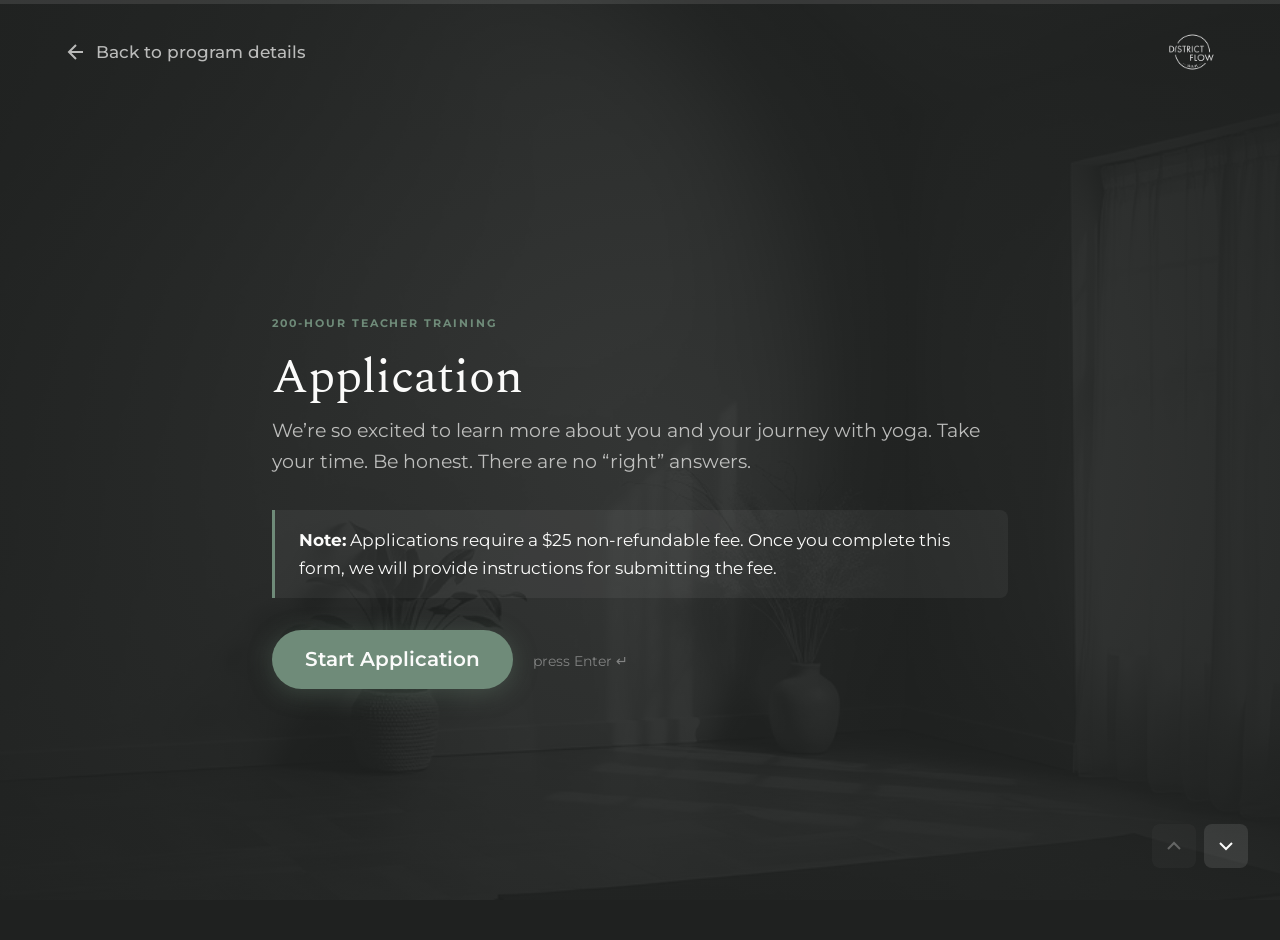
<file: apply.html>
<!DOCTYPE html>
<html lang="en">
<head>
  <meta charset="UTF-8">
  <meta name="viewport" content="width=device-width, initial-scale=1.0">
  <title>Application - District Flow YTT</title>
  
  <!-- Fonts -->
  <link rel="preconnect" href="https://fonts.googleapis.com">
  <link rel="preconnect" href="https://fonts.gstatic.com" crossorigin>
  <link href="https://fonts.googleapis.com/css2?family=Montserrat:ital,wght@0,300..600;1,300..600&family=Spectral:ital,wght@0,300;0,400;0,500;1,300;1,400&display=swap" rel="stylesheet">
  
  <!-- Base Styles from Landing Page -->
  <link rel="stylesheet" href="css/styles.css">
  <!-- Custom Apply Styles -->
  <link rel="stylesheet" href="css/apply.css">

  <!-- Meta Pixel Code -->
  <script>
    !function(f,b,e,v,n,t,s)
    {if(f.fbq)return;n=f.fbq=function(){n.callMethod?
    n.callMethod.apply(n,arguments):n.queue.push(arguments)};
    if(!f._fbq)f._fbq=n;n.push=n;n.loaded=!0;n.version='2.0';
    n.queue=[];t=b.createElement(e);t.async=!0;
    t.src=v;s=b.getElementsByTagName(e)[0];
    s.parentNode.insertBefore(t,s)}(window, document,'script',
    'https://connect.facebook.net/en_US/fbevents.js');
    fbq('init', '1054713967044717');
    fbq('track', 'PageView');
  </script>
  <noscript><img height="1" width="1" style="display:none"
    src="https://www.facebook.com/tr?id=1054713967044717&ev=PageView&noscript=1"
  /></noscript>
  <!-- End Meta Pixel Code -->

  <!-- Google tag (gtag.js) -->
  <script async src="https://www.googletagmanager.com/gtag/js?id=G-L2FBFHHSN4"></script>
  <script>
    window.dataLayer = window.dataLayer || [];
    function gtag(){dataLayer.push(arguments);}
    gtag('js', new Date());

    gtag('config', 'G-L2FBFHHSN4');
  </script>
</head>
<body class="apply-body">
  <!-- Background Shader -->
  <img src="assets/images/Silver%20Abstract_edited.jpg" alt="" class="apply-bg-image" aria-hidden="true">
  <div class="apply-overlay"></div>

  <!-- Progress Bar -->
  <div class="progress-container">
    <div class="progress-bar" id="progressBar"></div>
  </div>

  <!-- Header -->
  <header class="apply-header">
    <a href="index.html" class="back-link">
      <svg width="24" height="24" viewBox="0 0 24 24" fill="none" stroke="currentColor" stroke-width="2"><path d="M19 12H5M12 19l-7-7 7-7"/></svg>
      Back to program details
    </a>
    <a href="index.html" style="display: flex; align-items: center;">
      <img src="assets/images/DFY.png" alt="District Flow Yoga" style="height: 40px; width: auto; filter: brightness(0) invert(1);">
    </a>
  </header>

  <!-- Form Container -->
  <main class="form-container" id="formContainer">
    <form id="yttForm" class="typeform-form" onsubmit="event.preventDefault();">
      
      <!-- Step 0: Intro -->
      <div class="form-step active" data-step="0">
        <div class="step-content">
          <p class="section-label">200-Hour Teacher Training</p>
          <h1 class="question-title">Application</h1>
          <p class="question-desc">We’re so excited to learn more about you and your journey with yoga. Take your time. Be honest. There are no “right” answers.</p>
          <div class="fee-notice">
            <p><strong>Note:</strong> Applications require a $25 non-refundable fee. Once you complete this form, we will provide instructions for submitting the fee.</p>
          </div>
          <button type="button" class="btn btn-primary next-btn">Start Application</button>
          <div class="hint">press Enter ↵</div>
        </div>
      </div>

      <!-- Step 1: Full Name -->
      <div class="form-step" data-step="1">
        <div class="step-content">
          <div class="step-number">1 <svg width="14" height="14" viewBox="0 0 24 24" fill="none" stroke="currentColor" stroke-width="2"><path d="M5 12h14M12 5l7 7-7 7"/></svg></div>
          <h2 class="question-title">What is your full legal name? *</h2>
          <div class="input-wrapper">
            <input type="text" name="fullName" class="typeform-input" placeholder="Type your answer here..." required>
          </div>
          <button type="button" class="btn btn-primary next-btn">OK <svg width="16" height="16" viewBox="0 0 24 24" fill="none" stroke="currentColor" stroke-width="2"><path d="M5 12h14M12 5l7 7-7 7"/></svg></button>
          <div class="hint">press Enter ↵</div>
        </div>
      </div>

      <!-- Step 2: Preferred Name -->
      <div class="form-step" data-step="2">
        <div class="step-content">
          <div class="step-number">2 <svg width="14" height="14" viewBox="0 0 24 24" fill="none" stroke="currentColor" stroke-width="2"><path d="M5 12h14M12 5l7 7-7 7"/></svg></div>
          <h2 class="question-title">What do people call you?</h2>
          <p class="question-desc">(If different from your legal name)</p>
          <div class="input-wrapper">
            <input type="text" name="preferredName" class="typeform-input" placeholder="Type your answer here...">
          </div>
          <button type="button" class="btn btn-primary next-btn">OK <svg width="16" height="16" viewBox="0 0 24 24" fill="none" stroke="currentColor" stroke-width="2"><path d="M5 12h14M12 5l7 7-7 7"/></svg></button>
          <div class="hint">press Enter ↵</div>
        </div>
      </div>

      <!-- Step 3: Pronouns -->
      <div class="form-step" data-step="3">
        <div class="step-content">
          <div class="step-number">3 <svg width="14" height="14" viewBox="0 0 24 24" fill="none" stroke="currentColor" stroke-width="2"><path d="M5 12h14M12 5l7 7-7 7"/></svg></div>
          <h2 class="question-title">What are your pronouns?</h2>
          <div class="input-wrapper">
            <input type="text" name="pronouns" class="typeform-input" placeholder="e.g. she/her, they/them">
          </div>
          <button type="button" class="btn btn-primary next-btn">OK <svg width="16" height="16" viewBox="0 0 24 24" fill="none" stroke="currentColor" stroke-width="2"><path d="M5 12h14M12 5l7 7-7 7"/></svg></button>
          <div class="hint">press Enter ↵</div>
        </div>
      </div>

      <!-- Step 4: Email -->
      <div class="form-step" data-step="4">
        <div class="step-content">
          <div class="step-number">4 <svg width="14" height="14" viewBox="0 0 24 24" fill="none" stroke="currentColor" stroke-width="2"><path d="M5 12h14M12 5l7 7-7 7"/></svg></div>
          <h2 class="question-title">What is your email address? *</h2>
          <p class="question-desc">We will use this to contact you regarding next steps.</p>
          <div class="input-wrapper">
            <input type="email" name="email" class="typeform-input" placeholder="name@example.com" required>
          </div>
          <button type="button" class="btn btn-primary next-btn">OK <svg width="16" height="16" viewBox="0 0 24 24" fill="none" stroke="currentColor" stroke-width="2"><path d="M5 12h14M12 5l7 7-7 7"/></svg></button>
          <div class="hint">press Enter ↵</div>
        </div>
      </div>

      <!-- Step 5: City + State -->
      <div class="form-step" data-step="5">
        <div class="step-content">
          <div class="step-number">5 <svg width="14" height="14" viewBox="0 0 24 24" fill="none" stroke="currentColor" stroke-width="2"><path d="M5 12h14M12 5l7 7-7 7"/></svg></div>
          <h2 class="question-title">City + State *</h2>
          <div class="input-wrapper">
            <input type="text" name="location" class="typeform-input" placeholder="e.g. Washington, DC" required>
          </div>
          <button type="button" class="btn btn-primary next-btn">OK <svg width="16" height="16" viewBox="0 0 24 24" fill="none" stroke="currentColor" stroke-width="2"><path d="M5 12h14M12 5l7 7-7 7"/></svg></button>
          <div class="hint">press Enter ↵</div>
        </div>
      </div>

      <!-- Step 6: Work -->
      <div class="form-step" data-step="6">
        <div class="step-content">
          <div class="step-number">6 <svg width="14" height="14" viewBox="0 0 24 24" fill="none" stroke="currentColor" stroke-width="2"><path d="M5 12h14M12 5l7 7-7 7"/></svg></div>
          <h2 class="question-title">What do you currently do for work? *</h2>
          <p class="question-desc">(or how do you spend your days?)</p>
          <div class="input-wrapper">
            <input type="text" name="work" class="typeform-input" placeholder="Type your answer here..." required>
          </div>
          <button type="button" class="btn btn-primary next-btn">OK <svg width="16" height="16" viewBox="0 0 24 24" fill="none" stroke="currentColor" stroke-width="2"><path d="M5 12h14M12 5l7 7-7 7"/></svg></button>
          <div class="hint">press Enter ↵</div>
        </div>
      </div>

      <!-- Step 7: Relationship with Yoga -->
      <div class="form-step" data-step="7">
        <div class="step-content">
          <div class="step-number">7 <svg width="14" height="14" viewBox="0 0 24 24" fill="none" stroke="currentColor" stroke-width="2"><path d="M5 12h14M12 5l7 7-7 7"/></svg></div>
          <h2 class="question-title">Tell us about your relationship with yoga. *</h2>
          <div class="input-wrapper">
            <textarea name="relationship" class="typeform-textarea" placeholder="Type your answer here..." required></textarea>
          </div>
          <button type="button" class="btn btn-primary next-btn">OK <svg width="16" height="16" viewBox="0 0 24 24" fill="none" stroke="currentColor" stroke-width="2"><path d="M5 12h14M12 5l7 7-7 7"/></svg></button>
          <div class="hint">press Cmd/Ctrl + Enter ↵</div>
        </div>
      </div>

      <!-- Step 8: Found yoga -->
      <div class="form-step" data-step="8">
        <div class="step-content">
          <div class="step-number">8 <svg width="14" height="14" viewBox="0 0 24 24" fill="none" stroke="currentColor" stroke-width="2"><path d="M5 12h14M12 5l7 7-7 7"/></svg></div>
          <h2 class="question-title">How did you first find yoga? *</h2>
          <div class="input-wrapper">
            <textarea name="firstFound" class="typeform-textarea" placeholder="Type your answer here..." required></textarea>
          </div>
          <button type="button" class="btn btn-primary next-btn">OK <svg width="16" height="16" viewBox="0 0 24 24" fill="none" stroke="currentColor" stroke-width="2"><path d="M5 12h14M12 5l7 7-7 7"/></svg></button>
          <div class="hint">press Cmd/Ctrl + Enter ↵</div>
        </div>
      </div>

      <!-- Step 9: Current Practice -->
      <div class="form-step" data-step="9">
        <div class="step-content">
          <div class="step-number">9 <svg width="14" height="14" viewBox="0 0 24 24" fill="none" stroke="currentColor" stroke-width="2"><path d="M5 12h14M12 5l7 7-7 7"/></svg></div>
          <h2 class="question-title">What does your current practice look like? *</h2>
          <div class="input-wrapper">
            <textarea name="currentPractice" class="typeform-textarea" placeholder="Type your answer here..." required></textarea>
          </div>
          <button type="button" class="btn btn-primary next-btn">OK <svg width="16" height="16" viewBox="0 0 24 24" fill="none" stroke="currentColor" stroke-width="2"><path d="M5 12h14M12 5l7 7-7 7"/></svg></button>
          <div class="hint">press Cmd/Ctrl + Enter ↵</div>
        </div>
      </div>

      <!-- Step 10: Influences -->
      <div class="form-step" data-step="10">
        <div class="step-content">
          <div class="step-number">10 <svg width="14" height="14" viewBox="0 0 24 24" fill="none" stroke="currentColor" stroke-width="2"><path d="M5 12h14M12 5l7 7-7 7"/></svg></div>
          <h2 class="question-title">What styles, teachers, or spaces have shaped your experience? *</h2>
          <div class="input-wrapper">
            <textarea name="influences" class="typeform-textarea" placeholder="Type your answer here..." required></textarea>
          </div>
          <button type="button" class="btn btn-primary next-btn">OK <svg width="16" height="16" viewBox="0 0 24 24" fill="none" stroke="currentColor" stroke-width="2"><path d="M5 12h14M12 5l7 7-7 7"/></svg></button>
          <div class="hint">press Cmd/Ctrl + Enter ↵</div>
        </div>
      </div>

      <!-- Step 11: Where practice -->
      <div class="form-step" data-step="11">
        <div class="step-content">
          <div class="step-number">11 <svg width="14" height="14" viewBox="0 0 24 24" fill="none" stroke="currentColor" stroke-width="2"><path d="M5 12h14M12 5l7 7-7 7"/></svg></div>
          <h2 class="question-title">Where do you usually practice? *</h2>
          <p class="question-desc">(studio, home, online, etc.)</p>
          <div class="input-wrapper">
            <input type="text" name="wherePractice" class="typeform-input" placeholder="Type your answer here..." required>
          </div>
          <button type="button" class="btn btn-primary next-btn">OK <svg width="16" height="16" viewBox="0 0 24 24" fill="none" stroke="currentColor" stroke-width="2"><path d="M5 12h14M12 5l7 7-7 7"/></svg></button>
          <div class="hint">press Enter ↵</div>
        </div>
      </div>

      <!-- Step 12: Goals -->
      <div class="form-step" data-step="12">
        <div class="step-content">
          <div class="step-number">12 <svg width="14" height="14" viewBox="0 0 24 24" fill="none" stroke="currentColor" stroke-width="2"><path d="M5 12h14M12 5l7 7-7 7"/></svg></div>
          <h2 class="question-title">Do you feel called to teach, deepen your practice, or both? *</h2>
          <p class="question-desc">Tell us more.</p>
          <div class="input-wrapper">
            <textarea name="goals" class="typeform-textarea" placeholder="Type your answer here..." required></textarea>
          </div>
          <button type="button" class="btn btn-primary next-btn">OK <svg width="16" height="16" viewBox="0 0 24 24" fill="none" stroke="currentColor" stroke-width="2"><path d="M5 12h14M12 5l7 7-7 7"/></svg></button>
          <div class="hint">press Cmd/Ctrl + Enter ↵</div>
        </div>
      </div>

      <!-- Step 13: Commitment -->
      <div class="form-step" data-step="13">
        <div class="step-content">
          <div class="step-number">13 <svg width="14" height="14" viewBox="0 0 24 24" fill="none" stroke="currentColor" stroke-width="2"><path d="M5 12h14M12 5l7 7-7 7"/></svg></div>
          <h2 class="question-title">This training asks for commitment — physically, mentally, and emotionally. Are you able to attend all scheduled sessions and complete coursework outside of class? *</h2>
          <div class="options-wrapper">
            <label class="typeform-option">
              <input type="radio" name="commitment" value="Yes" required>
              <span class="option-key">A</span>
              <span class="option-text">Yes</span>
            </label>
            <label class="typeform-option">
              <input type="radio" name="commitment" value="No" required>
              <span class="option-key">B</span>
              <span class="option-text">No</span>
            </label>
          </div>
        </div>
      </div>

      <!-- Step 14: Commitment No details -->
      <div class="form-step" data-step="14">
        <div class="step-content">
          <div class="step-number">14 <svg width="14" height="14" viewBox="0 0 24 24" fill="none" stroke="currentColor" stroke-width="2"><path d="M5 12h14M12 5l7 7-7 7"/></svg></div>
          <h2 class="question-title">If not, can you tell us more?</h2>
          <div class="input-wrapper">
            <textarea name="commitmentDetails" class="typeform-textarea" placeholder="Type your answer here..."></textarea>
          </div>
          <button type="button" class="btn btn-primary next-btn">OK <svg width="16" height="16" viewBox="0 0 24 24" fill="none" stroke="currentColor" stroke-width="2"><path d="M5 12h14M12 5l7 7-7 7"/></svg></button>
          <div class="hint">press Cmd/Ctrl + Enter ↵</div>
        </div>
      </div>

      <!-- Step 15: Injuries -->
      <div class="form-step" data-step="15">
        <div class="step-content">
          <div class="step-number">15 <svg width="14" height="14" viewBox="0 0 24 24" fill="none" stroke="currentColor" stroke-width="2"><path d="M5 12h14M12 5l7 7-7 7"/></svg></div>
          <h2 class="question-title">Are there any injuries, limitations, or health considerations you'd like us to know about? *</h2>
          <div class="input-wrapper">
            <textarea name="injuries" class="typeform-textarea" placeholder="Type your answer here..." required></textarea>
          </div>
          <button type="button" class="btn btn-primary next-btn">OK <svg width="16" height="16" viewBox="0 0 24 24" fill="none" stroke="currentColor" stroke-width="2"><path d="M5 12h14M12 5l7 7-7 7"/></svg></button>
          <div class="hint">press Cmd/Ctrl + Enter ↵</div>
        </div>
      </div>

      <!-- Step 16: Accommodations -->
      <div class="form-step" data-step="16">
        <div class="step-content">
          <div class="step-number">16 <svg width="14" height="14" viewBox="0 0 24 24" fill="none" stroke="currentColor" stroke-width="2"><path d="M5 12h14M12 5l7 7-7 7"/></svg></div>
          <h2 class="question-title">Do you need any accommodations to fully participate? *</h2>
          <div class="input-wrapper">
            <textarea name="accommodations" class="typeform-textarea" placeholder="Type your answer here..." required></textarea>
          </div>
          <button type="button" class="btn btn-primary next-btn">OK <svg width="16" height="16" viewBox="0 0 24 24" fill="none" stroke="currentColor" stroke-width="2"><path d="M5 12h14M12 5l7 7-7 7"/></svg></button>
          <div class="hint">press Cmd/Ctrl + Enter ↵</div>
        </div>
      </div>

      <!-- Step 17: Anything else -->
      <div class="form-step" data-step="17">
        <div class="step-content">
          <div class="step-number">17 <svg width="14" height="14" viewBox="0 0 24 24" fill="none" stroke="currentColor" stroke-width="2"><path d="M5 12h14M12 5l7 7-7 7"/></svg></div>
          <h2 class="question-title">Anything else you’d like us to hold or be aware of as facilitators? *</h2>
          <div class="input-wrapper">
            <textarea name="anythingElse" class="typeform-textarea" placeholder="Type your answer here..." required></textarea>
          </div>
          <button type="button" class="btn btn-primary next-btn">OK <svg width="16" height="16" viewBox="0 0 24 24" fill="none" stroke="currentColor" stroke-width="2"><path d="M5 12h14M12 5l7 7-7 7"/></svg></button>
          <div class="hint">press Cmd/Ctrl + Enter ↵</div>
        </div>
      </div>

      <!-- Step 18: Payment Preference -->
      <div class="form-step" data-step="18">
        <div class="step-content">
          <div class="step-number">18 <svg width="14" height="14" viewBox="0 0 24 24" fill="none" stroke="currentColor" stroke-width="2"><path d="M5 12h14M12 5l7 7-7 7"/></svg></div>
          <h2 class="question-title">Payment preference *</h2>
          <p class="question-desc">We will send details if accepted.</p>
          <div class="options-wrapper">
            <label class="typeform-option">
              <input type="radio" name="paymentPref" value="Paid in full" required>
              <span class="option-key">A</span>
              <span class="option-text">Paid in full</span>
            </label>
            <label class="typeform-option">
              <input type="radio" name="paymentPref" value="3-month payment plan" required>
              <span class="option-key">B</span>
              <span class="option-text">3-month payment plan</span>
            </label>
          </div>
        </div>
      </div>

      <!-- Step 19: Agreement -->
      <div class="form-step" data-step="19">
        <div class="step-content">
          <div class="step-number">19 <svg width="14" height="14" viewBox="0 0 24 24" fill="none" stroke="currentColor" stroke-width="2"><path d="M5 12h14M12 5l7 7-7 7"/></svg></div>
          <h2 class="question-title">Agreement to Terms *</h2>
          <p class="question-desc">By submitting this application, you acknowledge: You are ready to commit to the full training experience. You understand this is a space for growth, reflection, and accountability. All information shared is true to the best of your knowledge.</p>
          <div class="input-wrapper">
            <input type="text" name="signature" class="typeform-input" placeholder="Type your full legal name to agree" required>
          </div>
          <button type="button" class="btn btn-primary next-btn submit-btn">Submit Application</button>
          <div class="hint">press Enter ↵</div>
        </div>
      </div>

      <!-- Step 20: Success & Payment -->
      <div class="form-step" data-step="20" id="successStep">
        <div class="step-content" style="text-align: center; max-width: 500px; margin: 0 auto;">
          <h1 class="question-title" style="font-size: 2.5rem; margin-bottom: 0.5rem;">One Last Step</h1>
          <p class="question-desc" style="margin-bottom: 2rem;">Your application is saved. Please complete the $25 non-refundable application fee below to finalize your submission.</p>
          
          <!-- Mariana Tek Payment Button -->
          <a href="https://www.districtflowyoga.com/packages-memberships?_mt=%2Fbuy%2F48717%3FactiveProduct%3Dcustom-15300" target="_blank" class="btn btn-primary" style="display: block; width: 100%; text-decoration: none; padding: 1rem; margin-bottom: 1.5rem; text-align: center; font-size: 1.25rem;">
            Pay $25 Application Fee
          </a>

          <a href="index.html" class="btn" style="color: rgba(251,251,250,0.6); text-decoration: underline;">Skip and pay later</a>
        </div>
      </div>

    </form>
  </main>

  <!-- Controls -->
  <div class="form-controls">
    <button class="nav-btn" id="prevBtn" disabled aria-label="Previous question">
      <svg width="24" height="24" viewBox="0 0 24 24" fill="none" stroke="currentColor" stroke-width="2"><path d="M18 15l-6-6-6 6"/></svg>
    </button>
    <button class="nav-btn" id="nextBtn" aria-label="Next question">
      <svg width="24" height="24" viewBox="0 0 24 24" fill="none" stroke="currentColor" stroke-width="2"><path d="M6 9l6 6 6-6"/></svg>
    </button>
  </div>

  <script src="js/apply.js"></script>
</body>
</html>
</file>
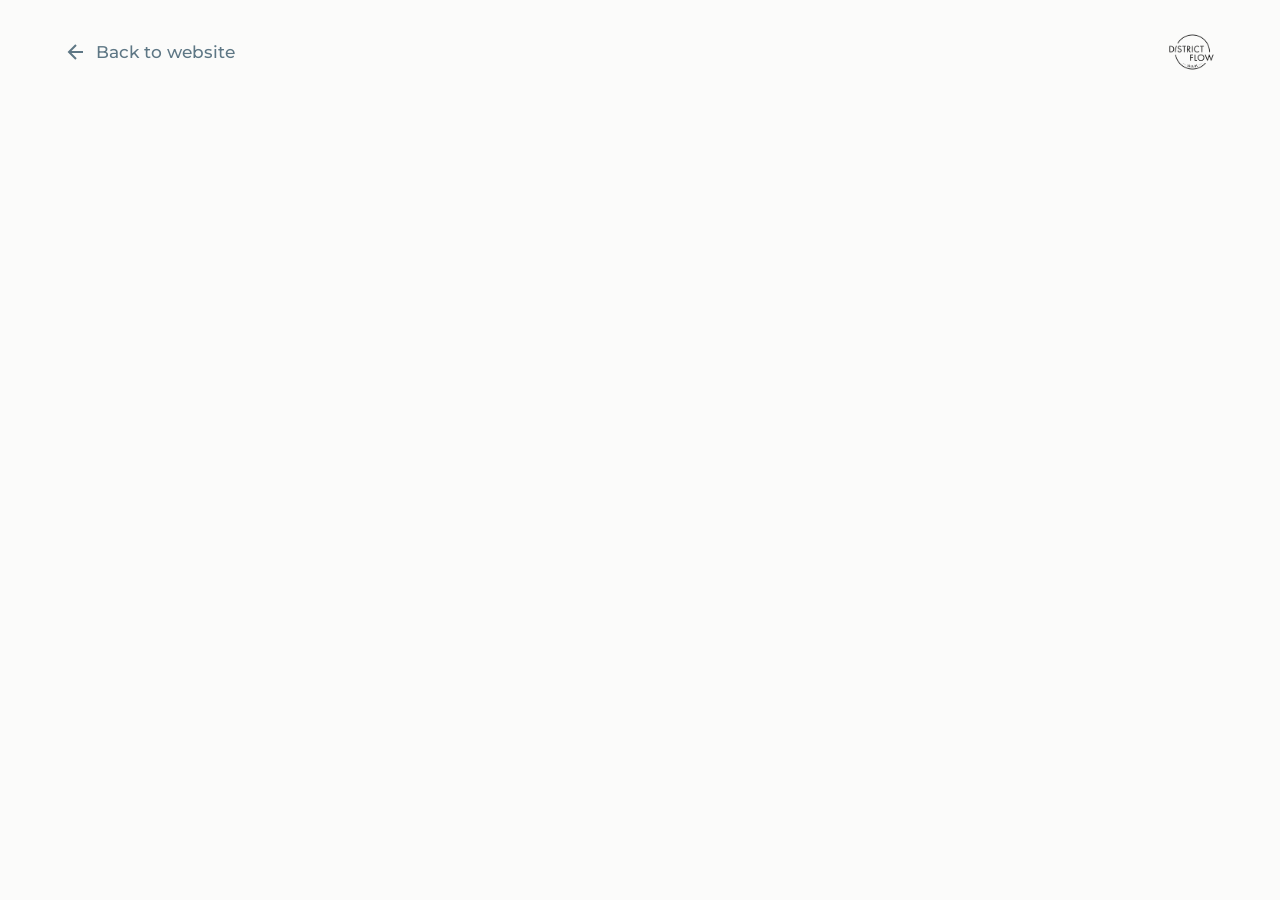
<file: pay.html>
<!DOCTYPE html>
<html lang="en">
<head>
  <meta charset="UTF-8">
  <meta name="viewport" content="width=device-width, initial-scale=1.0">
  <title>Pay Application Fee - District Flow YTT</title>
  
  <!-- Fonts -->
  <link rel="preconnect" href="https://fonts.googleapis.com">
  <link rel="preconnect" href="https://fonts.gstatic.com" crossorigin>
  <link href="https://fonts.googleapis.com/css2?family=Montserrat:ital,wght@0,300..600;1,300..600&family=Spectral:ital,wght@0,300;0,400;0,500;1,300;1,400&display=swap" rel="stylesheet">
  
  <!-- Base Styles -->
  <link rel="stylesheet" href="css/styles.css">
  <style>
    body {
      background-color: var(--paper);
      color: var(--ink);
      min-height: 100vh;
      display: flex;
      flex-direction: column;
    }
    
    .nav-header {
      padding: 2rem 4rem;
      display: flex;
      justify-content: space-between;
      align-items: center;
      background: var(--paper);
    }
    
    .back-link {
      display: flex;
      align-items: center;
      gap: 0.5rem;
      color: var(--slate);
      text-decoration: none;
      font-weight: 500;
      transition: color 0.3s;
    }
    
    .back-link:hover {
      color: var(--ink);
    }
    
    .main-content {
      flex: 1;
      display: flex;
      flex-direction: column;
      align-items: center;
      justify-content: center;
      padding: 4rem 2rem;
    }
    
    .embed-container {
      width: 100%;
      max-width: 500px;
      background: #ffffff;
      border-radius: var(--radius-md);
      box-shadow: var(--shadow-lift);
      padding: 3rem;
      text-align: center;
      border: 1px solid rgba(0,0,0,0.05);
    }
    
    .embed-title {
      font-family: var(--font-display);
      font-size: 2rem;
      margin-bottom: 0.5rem;
    }
    
    .embed-subtitle {
      color: var(--slate);
      margin-bottom: 2rem;
    }
    
    /* Mock Mariana Tek Widget */
    .mock-widget {
      border: 2px dashed rgba(0,0,0,0.1);
      border-radius: 8px;
      padding: 3rem 1rem;
      background: rgba(0,0,0,0.02);
      color: var(--slate);
      font-size: 0.9rem;
    }
  </style>
</head>
<body>

  <!-- Header -->
  <header class="nav-header">
    <a href="index.html" class="back-link">
      <svg width="24" height="24" viewBox="0 0 24 24" fill="none" stroke="currentColor" stroke-width="2"><path d="M19 12H5M12 19l-7-7 7-7"/></svg>
      Back to website
    </a>
    <a href="index.html" style="display: flex; align-items: center;">
      <img src="assets/images/DFY.png" alt="District Flow Yoga" style="height: 40px; width: auto;">
    </a>
  </header>

  <!-- Content -->
  <main class="main-content">
    <div class="embed-container reveal">
      <h1 class="embed-title">Application Fee</h1>
      <p class="embed-subtitle">Complete your $25 non-refundable fee to finalize your application.</p>
      
      <!-- Placeholder for Xplor/Mariana Tek Embed -->
      <div class="mock-widget">
        <svg width="32" height="32" viewBox="0 0 24 24" fill="none" stroke="currentColor" stroke-width="1.5" style="margin-bottom: 1rem; opacity: 0.5;"><rect x="3" y="11" width="18" height="11" rx="2" ry="2"/><path d="M7 11V7a5 5 0 0 1 10 0v4"/></svg>
        <br>
        <strong>[ Mariana Tek Checkout Widget ]</strong>
        <br><br>
        This box will be replaced with the actual Mariana Tek / Xplor secure embed code once provided.
      </div>
    </div>
  </main>

</body>
</html>
</file>
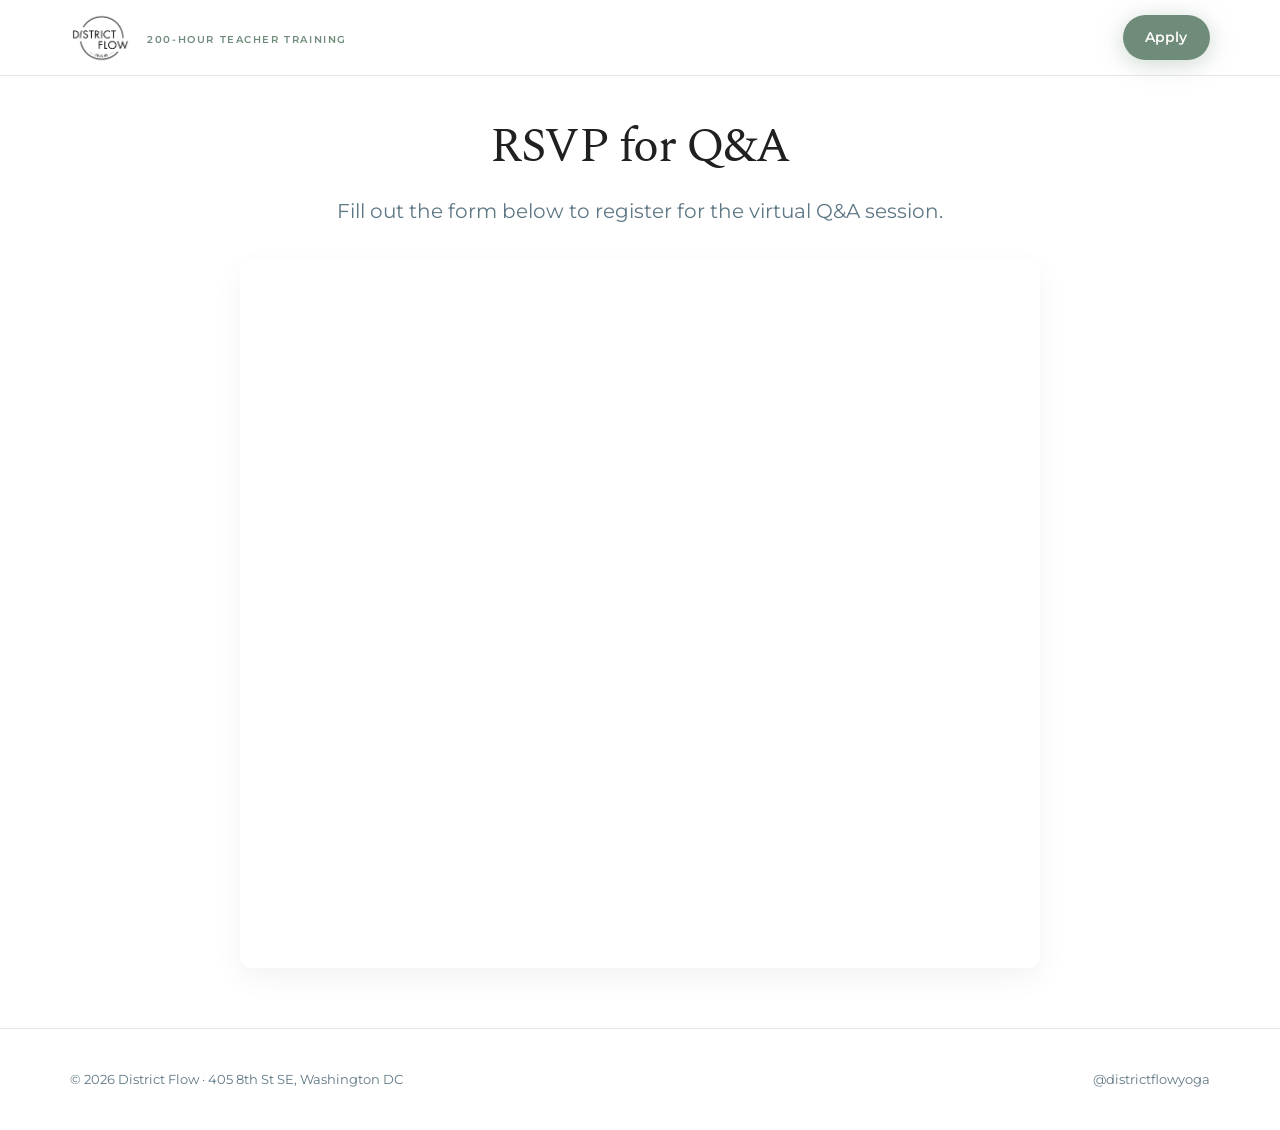
<file: rsvp.html>
<!DOCTYPE html>
<html lang="en">
<head>
  <meta charset="UTF-8">
  <meta name="viewport" content="width=device-width, initial-scale=1.0">
  <title>RSVP for Q&A | District Flow</title>
  <link rel="preconnect" href="https://fonts.googleapis.com">
  <link rel="preconnect" href="https://fonts.gstatic.com" crossorigin>
  <link href="https://fonts.googleapis.com/css2?family=Montserrat:ital,wght@0,300..600;1,300..600&family=Spectral:ital,wght@0,300;0,400;0,500;1,300;1,400&display=swap" rel="stylesheet">
  <link rel="stylesheet" href="css/styles.css">

  <!-- Meta Pixel Code -->
  <script>
    !function(f,b,e,v,n,t,s)
    {if(f.fbq)return;n=f.fbq=function(){n.callMethod?
    n.callMethod.apply(n,arguments):n.queue.push(arguments)};
    if(!f._fbq)f._fbq=n;n.push=n;n.loaded=!0;n.version='2.0';
    n.queue=[];t=b.createElement(e);t.async=!0;
    t.src=v;s=b.getElementsByTagName(e)[0];
    s.parentNode.insertBefore(t,s)}(window, document,'script',
    'https://connect.facebook.net/en_US/fbevents.js');
    fbq('init', '1054713967044717');
    fbq('track', 'PageView');
  </script>
  <noscript><img height="1" width="1" style="display:none"
    src="https://www.facebook.com/tr?id=1054713967044717&ev=PageView&noscript=1"
  /></noscript>
  <!-- End Meta Pixel Code -->

  <!-- Google tag (gtag.js) -->
  <script async src="https://www.googletagmanager.com/gtag/js?id=G-L2FBFHHSN4"></script>
  <script>
    window.dataLayer = window.dataLayer || [];
    function gtag(){dataLayer.push(arguments);}
    gtag('js', new Date());

    gtag('config', 'G-L2FBFHHSN4');
  </script>
</head>
<body style="background: var(--sand);">

  <header class="site-nav" data-nav style="background: var(--sand); border-bottom: 1px solid rgba(0,0,0,0.1);">
    <div class="nav-inner">
      <a href="index.html" class="nav-logo" style="display: flex; align-items: center; gap: 1rem;">
        <img src="assets/images/DFY.png" alt="District Flow Yoga" style="height: 50px; width: auto;">
        <span>200-Hour Teacher Training</span>
      </a>
      <div class="nav-actions">
        <a href="apply.html" class="btn btn-primary btn-sm nav-cta">Apply</a>
      </div>
    </div>
  </header>

  <main style="padding-top: 120px; padding-bottom: 60px; min-height: 100vh; display: flex; flex-direction: column; align-items: center;">
    <div class="container" style="max-width: 800px; width: 100%;">
      <div class="section-header" style="text-align: center; margin-bottom: 2rem;">
        <h1 class="section-title">RSVP for Q&amp;A</h1>
        <p class="section-lead">Fill out the form below to register for the virtual Q&amp;A session.</p>
      </div>
      
      <div style="width: 100%; border-radius: 12px; overflow: hidden; background: white; box-shadow: 0 10px 30px rgba(0,0,0,0.05);">
        <iframe src="https://docs.google.com/forms/d/e/1FAIpQLSe93g4rmP0C5MNI4swGfzf97qcfxhGQ4HDY67-a6A_Vyvk1yg/viewform?embedded=true" width="100%" height="700" frameborder="0" marginheight="0" marginwidth="0">Loading…</iframe>
      </div>
    </div>
  </main>

  <footer class="site-footer">
    <div class="container footer-inner">
      <p>© <script>document.write(new Date().getFullYear())</script> District Flow · 405 8th St SE, Washington DC</p>
      <a href="https://www.instagram.com/districtflowyoga/" target="_blank" rel="noopener">@districtflowyoga</a>
    </div>
  </footer>

</body>
</html>
</file>
<file: css/styles.css>
/* District Flow YTT — brand kit v3 + 10K polish */

:root {
  --ink: #1f2120;
  --cloud: #f1f3f1;
  --paper: #fbfbfa;
  --sage: #6f8b79;
  --sage-dark: #5a7262;
  --mist: #a6c1cb;
  --slate: #5e7785;
  --brass: #bfa06a;
  --stone: #c6c8c1;

  --font-display: "Spectral", "Georgia", serif;
  --font-body: "Montserrat", system-ui, sans-serif;

  --text-sm: clamp(0.8rem, 1.5vw, 0.9rem);
  --text-base: clamp(1rem, 2vw, 1.0625rem);
  --text-lg: clamp(1.125rem, 2.5vw, 1.25rem);
  --text-xl: clamp(1.5rem, 3vw, 2rem);
  --text-2xl: clamp(2rem, 5vw, 3rem);
  --text-3xl: clamp(2.5rem, 7vw, 4.75rem);

  --radius-sm: 12px;
  --radius-md: 20px;
  --radius-lg: 32px;
  --shadow-soft: 0 4px 24px rgba(31, 33, 32, 0.05);
  --shadow-lift: 0 16px 48px rgba(31, 33, 32, 0.1);
  --glass: rgba(251, 251, 250, 0.62);
  --glass-border: rgba(198, 200, 193, 0.45);
  --ease-out: cubic-bezier(0.22, 1, 0.36, 1);
  --nav-h: 76px;
}

*,
*::before,
*::after {
  box-sizing: border-box;
  margin: 0;
  padding: 0;
}

html {
  scroll-behavior: smooth;
  -webkit-font-smoothing: antialiased;
}

@media (prefers-reduced-motion: reduce) {
  html {
    scroll-behavior: auto;
  }
}

body {
  font-family: var(--font-body);
  font-size: var(--text-base);
  line-height: 1.65;
  color: var(--slate);
  background: var(--cloud);
  overflow-x: hidden;
}

img {
  max-width: 100%;
  display: block;
}

a {
  color: inherit;
  text-decoration: none;
}

button {
  font: inherit;
  border: none;
  background: none;
  cursor: pointer;
}

/* Ambient blur shapes */
.ambient {
  position: fixed;
  inset: 0;
  pointer-events: none;
  z-index: 0;
  overflow: hidden;
}

.blur-shape {
  position: absolute;
  border-radius: 50%;
  filter: blur(72px);
  opacity: 0.55;
  will-change: transform;
}

.blur-shape--sage {
  width: 480px;
  height: 480px;
  background: radial-gradient(circle, rgba(111, 139, 121, 0.5), transparent 70%);
  top: -8%;
  right: -6%;
}

.blur-shape--mist {
  width: 420px;
  height: 420px;
  background: radial-gradient(circle, rgba(166, 193, 203, 0.55), transparent 70%);
  bottom: 20%;
  left: -10%;
}

.blur-shape--brass {
  width: 280px;
  height: 280px;
  background: radial-gradient(circle, rgba(191, 160, 106, 0.28), transparent 70%);
  top: 45%;
  right: 15%;
  opacity: 0.4;
}

body.has-cursor-blur .blur-shape {
  position: fixed;
  transition: transform 0.35s var(--ease-out);
}

main,
.site-nav,
.site-footer,
.mobile-cta,
.menu-overlay {
  position: relative;
  z-index: 1;
}

.scroll-progress {
  position: fixed;
  top: 0;
  left: 0;
  right: 0;
  height: 2px;
  background: linear-gradient(90deg, var(--sage), var(--mist));
  transform-origin: left;
  transform: scaleX(0);
  z-index: 300;
  pointer-events: none;
}

/* Navigation */
.site-nav {
  position: fixed;
  top: 0;
  left: 0;
  right: 0;
  z-index: 200;
  height: var(--nav-h);
  display: flex;
  align-items: center;
  transition:
    transform 0.4s var(--ease-out),
    background 0.35s var(--ease-out),
    box-shadow 0.35s var(--ease-out);
}

.site-nav.is-hidden {
  transform: translateY(-100%);
}

.site-nav.is-scrolled {
  background: rgba(241, 243, 241, 0.72);
  backdrop-filter: blur(20px) saturate(1.2);
  -webkit-backdrop-filter: blur(20px) saturate(1.2);
  box-shadow: 0 1px 0 var(--glass-border);
}

.nav-inner {
  width: min(1140px, 100% - 2.5rem);
  margin: 0 auto;
  display: flex;
  align-items: center;
  justify-content: space-between;
  gap: 1.5rem;
}

.nav-logo {
  font-family: var(--font-display);
  font-size: 1.15rem;
  font-weight: 500;
  color: var(--ink);
  letter-spacing: -0.02em;
}

.nav-logo span {
  display: block;
  font-family: var(--font-body);
  font-size: 0.62rem;
  font-weight: 600;
  letter-spacing: 0.16em;
  text-transform: uppercase;
  color: var(--sage);
  margin-top: 0.2rem;
}

.nav-links {
  display: none;
  align-items: center;
  gap: 2rem;
}

.nav-links a {
  font-size: 0.875rem;
  font-weight: 500;
  color: var(--slate);
  transition: color 0.2s;
  position: relative;
}

.nav-links a::after {
  content: "";
  position: absolute;
  left: 0;
  bottom: -4px;
  width: 100%;
  height: 1px;
  background: var(--brass);
  transform: scaleX(0);
  transform-origin: right;
  transition: transform 0.3s var(--ease-out);
}

.nav-links a:hover {
  color: var(--ink);
}

.nav-links a:hover::after {
  transform: scaleX(1);
  transform-origin: left;
}

.nav-actions {
  display: flex;
  align-items: center;
  gap: 0.75rem;
}

.nav-cta {
  display: none;
}

.menu-toggle {
  width: 44px;
  height: 44px;
  display: flex;
  flex-direction: column;
  align-items: center;
  justify-content: center;
  gap: 7px;
  border-radius: 50%;
  border: 1px solid var(--glass-border);
  background: var(--glass);
  backdrop-filter: blur(12px);
  transition: border-color 0.2s, background 0.2s;
}

.menu-toggle span {
  display: block;
  width: 18px;
  height: 1.5px;
  background: var(--ink);
  border-radius: 2px;
  transition: transform 0.35s var(--ease-out), opacity 0.2s;
}

.menu-toggle[aria-expanded="true"] span:first-child {
  transform: translateY(4.25px) rotate(45deg);
}

.menu-toggle[aria-expanded="true"] span:last-child {
  transform: translateY(-4.25px) rotate(-45deg);
}

@media (min-width: 900px) {
  .nav-links {
    display: flex;
  }

  .nav-cta {
    display: inline-flex;
  }

  .menu-toggle {
    display: none;
  }
}

/* Fullscreen menu */
.menu-overlay {
  position: fixed;
  inset: 0;
  z-index: 150;
  background: rgba(31, 33, 32, 0.35);
  backdrop-filter: blur(4px);
  opacity: 0;
  visibility: hidden;
  transition: opacity 0.4s var(--ease-out), visibility 0.4s;
}

.menu-overlay.is-open {
  opacity: 1;
  visibility: visible;
}

.menu-overlay-inner {
  position: absolute;
  inset: 0;
  display: flex;
  flex-direction: column;
  align-items: center;
  justify-content: center;
  gap: 3rem;
  background: rgba(241, 243, 241, 0.94);
  backdrop-filter: blur(24px);
  transform: translateY(-8px);
  transition: transform 0.45s var(--ease-out);
}

.menu-overlay.is-open .menu-overlay-inner {
  transform: translateY(0);
}

.menu-links {
  list-style: none;
  text-align: center;
}

.menu-links li {
  overflow: hidden;
}

.menu-link {
  display: block;
  font-family: var(--font-display);
  font-size: clamp(2rem, 8vw, 3.5rem);
  font-weight: 400;
  color: var(--ink);
  padding: 0.35rem 0;
  opacity: 0;
  transform: translateY(24px);
  transition:
    opacity 0.5s var(--ease-out),
    transform 0.5s var(--ease-out),
    color 0.2s;
}

.menu-overlay.is-open .menu-link {
  opacity: 1;
  transform: translateY(0);
}

.menu-overlay.is-open .menu-links li:nth-child(1) .menu-link { transition-delay: 0.08s; }
.menu-overlay.is-open .menu-links li:nth-child(2) .menu-link { transition-delay: 0.14s; }
.menu-overlay.is-open .menu-links li:nth-child(3) .menu-link { transition-delay: 0.2s; }
.menu-overlay.is-open .menu-links li:nth-child(4) .menu-link { transition-delay: 0.26s; }
.menu-overlay.is-open .menu-links li:nth-child(5) .menu-link { transition-delay: 0.32s; }

.menu-link:hover {
  color: var(--sage);
}

.menu-apply {
  opacity: 0;
  transform: translateY(16px);
  transition: opacity 0.5s var(--ease-out) 0.38s, transform 0.5s var(--ease-out) 0.38s;
}

.menu-overlay.is-open .menu-apply {
  opacity: 1;
  transform: translateY(0);
}

@media (min-width: 900px) {
  .menu-overlay {
    display: none;
  }
}

/* Glass utilities */
.glass-card {
  background: var(--glass);
  border: 1px solid var(--glass-border);
  backdrop-filter: blur(16px) saturate(1.15);
  -webkit-backdrop-filter: blur(16px) saturate(1.15);
  box-shadow: var(--shadow-soft);
}

.glass-pill {
  background: rgba(251, 251, 250, 0.7);
  border: 1px solid var(--glass-border);
  backdrop-filter: blur(12px);
  -webkit-backdrop-filter: blur(12px);
}

.glass-panel {
  background: rgba(251, 251, 250, 0.55);
  border: 1px solid var(--glass-border);
  backdrop-filter: blur(14px);
  -webkit-backdrop-filter: blur(14px);
}

/* Buttons */
.btn {
  display: inline-flex;
  align-items: center;
  justify-content: center;
  gap: 0.5rem;
  min-height: 48px;
  padding: 0.875rem 1.75rem;
  font-size: 0.9375rem;
  font-weight: 600;
  border-radius: 100px;
  transition:
    transform 0.3s var(--ease-out),
    background 0.25s,
    color 0.25s,
    box-shadow 0.3s var(--ease-out),
    border-color 0.25s;
}

.btn-sm {
  min-height: 42px;
  padding: 0.625rem 1.35rem;
  font-size: 0.875rem;
}

.btn:active {
  transform: scale(0.97);
}

.btn-primary {
  background: var(--sage);
  color: var(--paper);
  box-shadow: 0 4px 24px rgba(111, 139, 121, 0.35);
  border: 1px solid transparent;
}

.btn-primary:hover {
  background: var(--sage-dark);
  box-shadow: 0 10px 32px rgba(111, 139, 121, 0.42);
  transform: translateY(-2px);
}

.btn-secondary {
  background: rgba(251, 251, 250, 0.4);
  color: var(--ink);
  border: 1px solid var(--brass);
  backdrop-filter: blur(8px);
}

.btn-secondary:hover {
  background: rgba(251, 251, 250, 0.85);
  border-color: var(--sage);
  color: var(--sage-dark);
  transform: translateY(-2px);
}

.container {
  width: min(1140px, 100% - 2.5rem);
  margin: 0 auto;
}

.section {
  padding: clamp(4.5rem, 10vw, 7.5rem) 0;
}

.section--tight {
  padding-top: 0;
}

.section--paper {
  background: linear-gradient(180deg, var(--paper) 0%, var(--cloud) 100%);
}

.section-label {
  font-size: 0.68rem;
  font-weight: 700;
  letter-spacing: 0.18em;
  text-transform: uppercase;
  color: var(--sage);
  margin-bottom: 1rem;
}

.section-title {
  font-family: var(--font-display);
  font-size: var(--text-2xl);
  font-weight: 400;
  line-height: 1.12;
  letter-spacing: -0.03em;
  color: var(--ink);
  margin-bottom: 1.25rem;
}

.section-title--sm {
  font-size: var(--text-xl);
  margin-bottom: 0.5rem;
}

.section-lead {
  font-size: var(--text-lg);
  line-height: 1.7;
  color: var(--slate);
  max-width: 38rem;
  margin-left: auto;
  margin-right: auto;
}

.section-header:not(.section-header--split) {
  margin-bottom: 3rem;
  text-align: center;
  max-width: 760px;
  margin-left: auto;
  margin-right: auto;
}

.section-header--split {
  display: grid;
  gap: 1.5rem;
  margin-bottom: 3rem;
}

@media (min-width: 768px) {
  .section-header--split {
    grid-template-columns: 1.2fr 1fr;
    align-items: start;
    gap: 4rem;
    max-width: 960px;
    margin-left: auto;
    margin-right: auto;
  }
}

.section-header--split .section-lead {
  margin: 0;
  text-align: left;
  padding-top: 2.1rem; /* Optically align the paragraph with the H2 instead of the eyebrow */
}

/* Reveals */
.reveal,
.reveal-child {
  opacity: 0;
  transform: translateY(32px);
  filter: blur(8px);
  transition: opacity 0.75s var(--ease-out), transform 0.75s var(--ease-out), filter 0.75s var(--ease-out);
}

.reveal.is-visible,
.reveal-child.is-visible {
  opacity: 1;
  transform: translateY(0);
  filter: blur(0);
}

@media (prefers-reduced-motion: reduce) {
  .reveal,
  .reveal-child,
  .menu-link,
  .menu-apply {
    opacity: 1 !important;
    transform: none !important;
    transition: none !important;
  }

  .blur-shape {
    transition: none !important;
  }
}

/* Hero */
.hero {
  position: relative;
  min-height: 100svh;
  display: flex;
  align-items: center;
  padding: calc(var(--nav-h) + 3rem) 0 5rem;
  overflow: hidden;
}

.hero-bg {
  position: absolute;
  inset: 0;
  z-index: 0;
  background:
    radial-gradient(ellipse 90% 70% at 15% 10%, rgba(166, 193, 203, 0.22), transparent 55%),
    radial-gradient(ellipse 70% 60% at 90% 80%, rgba(111, 139, 121, 0.14), transparent 50%),
    var(--cloud);
}

.hero-content {
  position: relative;
  z-index: 1;
  max-width: 860px;
  margin: 0 auto;
  text-align: center;
  display: flex;
  flex-direction: column;
  align-items: center;
}

.hero-eyebrow {
  display: inline-flex;
  align-items: center;
  gap: 0.5rem;
  padding: 0.45rem 1.1rem;
  border-radius: 100px;
  font-size: 0.72rem;
  font-weight: 600;
  letter-spacing: 0.08em;
  text-transform: uppercase;
  color: var(--sage-dark);
  margin-bottom: 1.75rem;
}

.hero-eyebrow::before {
  content: "";
  width: 6px;
  height: 6px;
  background: var(--sage);
  border-radius: 50%;
  animation: pulse 2.4s ease-in-out infinite;
}

@keyframes pulse {
  0%, 100% { opacity: 1; transform: scale(1); }
  50% { opacity: 0.45; transform: scale(0.8); }
}

.hero-title {
  font-family: var(--font-display);
  font-size: var(--text-3xl);
  font-weight: 400;
  line-height: 1.06;
  letter-spacing: -0.035em;
  color: var(--ink);
  margin-bottom: 1.5rem;
}

.hero-title em {
  font-style: italic;
  color: var(--sage);
}

.hero-subtitle {
  font-size: var(--text-lg);
  line-height: 1.7;
  color: var(--slate);
  max-width: 34rem;
  margin-bottom: 2.25rem;
}

.hero-actions {
  display: flex;
  flex-wrap: wrap;
  gap: 1rem;
  align-items: center;
  justify-content: center;
  margin-bottom: 2rem;
}

.hero-actions .btn {
  font-size: 1.08rem;
  padding: 1.2rem 2.75rem;
  min-height: 56px;
  box-shadow: 0 10px 30px rgba(111, 139, 121, 0.3);
  letter-spacing: 0.02em;
}

.hero-actions .btn:hover {
  transform: translateY(-4px);
  box-shadow: 0 14px 40px rgba(111, 139, 121, 0.4);
}

.hero-meta {
  display: inline-flex;
  flex-wrap: wrap;
  align-items: center;
  justify-content: center;
  gap: 1.15rem 1.75rem;
  padding: 1.15rem 2rem;
  border-radius: 100px;
  font-size: 1.025rem;
  color: var(--slate);
  background: rgba(251, 251, 250, 0.7);
  backdrop-filter: blur(20px);
  -webkit-backdrop-filter: blur(20px);
  border: 1px solid rgba(255, 255, 255, 0.6);
  box-shadow: 0 10px 36px rgba(0, 0, 0, 0.06);
}

.hero-meta strong {
  color: var(--ink);
  font-weight: 600;
}

.hero-meta-divider {
  width: 1px;
  height: 20px;
  background: var(--stone);
}

@media (max-width: 520px) {
  .hero-meta-divider {
    display: none;
  }
}



/* Marquee */
.marquee-section {
  border-block: 1px solid var(--glass-border);
  background: rgba(251, 251, 250, 0.5);
  padding: 1.1rem 0;
}

.marquee {
  overflow: hidden;
  mask-image: linear-gradient(90deg, transparent, #000 8%, #000 92%, transparent);
}

.marquee-track {
  display: inline-flex;
  align-items: center;
  gap: 2.5rem;
  white-space: nowrap;
  animation: marquee 32s linear infinite;
}

.marquee:hover .marquee-track {
  animation-play-state: paused;
}

.marquee-track span {
  font-size: 0.78rem;
  font-weight: 600;
  letter-spacing: 0.12em;
  text-transform: uppercase;
  color: var(--slate);
}

.marquee-dot {
  width: 4px !important;
  height: 4px;
  border-radius: 50%;
  background: var(--brass);
  flex-shrink: 0;
}

@keyframes marquee {
  from { transform: translateX(0); }
  to { transform: translateX(-50%); }
}

@media (prefers-reduced-motion: reduce) {
  .marquee-track {
    animation: none;
    flex-wrap: wrap;
    justify-content: center;
    white-space: normal;
    gap: 1rem;
  }

  .hero-eyebrow::before,
  .hero-scroll-line {
    animation: none;
  }
}

/* Scrollytelling Section */
.scrolly-section {
  position: relative;
  background: var(--cloud);
}

.scrolly-container {
  display: flex;
  max-width: 1200px;
  margin: 0 auto;
  padding: 0 1.5rem;
}

.scrolly-sticky {
  flex: 1;
  position: sticky;
  top: 0;
  height: 100vh;
  display: flex;
  align-items: center;
  justify-content: center;
}

.scrolly-visuals {
  position: relative;
  width: 100%;
  height: 100%;
  display: flex;
  align-items: center;
  justify-content: center;
}

.scrolly-visual {
  position: absolute;
  top: 50%;
  left: 50%;
  width: 100%;
  max-width: 440px;
  aspect-ratio: 4/5;
  background-size: cover;
  background-position: center;
  border-radius: var(--radius-lg);
  opacity: 0;
  transform: translate(-50%, -50%) scale(0.95);
  transition: opacity 0.8s var(--ease-out), transform 0.8s var(--ease-out);
  box-shadow: var(--shadow-md);
}

.scrolly-visual.is-active {
  opacity: 1;
  transform: translate(-50%, -50%) scale(1);
}

.scrolly-number {
  font-family: var(--font-display);
  font-size: 14rem;
  font-style: italic;
  font-weight: 300;
  line-height: 1;
  color: var(--sage);
  opacity: 0.15;
}

.scrolly-content {
  flex: 1;
  padding: 50vh 0;
}

.scrolly-step {
  min-height: 100vh;
  display: flex;
  flex-direction: column;
  justify-content: center;
  opacity: 0.25;
  transform: translateX(20px);
  transition: opacity 0.6s var(--ease-out), transform 0.6s var(--ease-out);
}

.scrolly-step.is-active {
  opacity: 1;
  transform: translateX(0);
}

.scrolly-title {
  font-family: var(--font-display);
  font-size: 2.25rem;
  color: var(--ink);
  margin-bottom: 1rem;
  line-height: 1.1;
}

.scrolly-text {
  font-size: 1.125rem;
  color: var(--slate);
  margin: 0;
  line-height: 1.6;
  max-width: 400px;
}

@media (max-width: 768px) {
  .scrolly-container {
    flex-direction: column;
    padding: 0;
  }
  
  .scrolly-sticky {
    position: sticky;
    top: 60px;
    height: 40vh;
    width: 100%;
    z-index: 1;
    overflow: hidden;
  }

  .scrolly-visuals {
    width: 100%;
    height: 100%;
  }

  .scrolly-visual {
    max-width: 100%;
    height: 100%;
    border-radius: 0;
    aspect-ratio: auto;
  }
  
  .scrolly-content {
    position: relative;
    z-index: 2;
    padding: 0;
    background: transparent;
  }
  
  .scrolly-step {
    min-height: auto;
    padding: 3rem 1.5rem;
    margin: 50vh 0; /* Creates breathing room to see the image before text covers it */
    background: var(--cloud);
    border-radius: var(--radius-lg);
    box-shadow: 0 -10px 30px rgba(0,0,0,0.05);
    opacity: 1;
    transform: none;
  }

  /* Make the first step have less top margin so it enters faster */
  .scrolly-step:first-child {
    margin-top: 20vh;
  }
}



/* Bento */
.bento {
  display: grid;
  gap: 1rem;
  grid-template-columns: 1fr;
}

@media (min-width: 768px) {
  .bento {
    grid-template-columns: repeat(12, 1fr);
    grid-auto-rows: minmax(140px, auto);
  }
}

.bento-card {
  border-radius: var(--radius-md);
  padding: 1.75rem;
  transition: transform 0.4s var(--ease-out), box-shadow 0.4s var(--ease-out);
}

.bento-card:hover {
  transform: translateY(-6px);
  box-shadow: var(--shadow-lift);
}

@media (min-width: 768px) {
  .bento-card--wide { grid-column: span 7; }
  .bento-card--tall { grid-column: span 5; grid-row: span 2; }
  .bento-card--half { grid-column: span 6; }
  .bento-card--third { grid-column: span 4; }
}

.bento-card h3 {
  font-family: var(--font-display);
  font-size: 1.35rem;
  font-weight: 500;
  color: var(--ink);
  margin-bottom: 0.5rem;
}

.bento-card p {
  font-size: 0.9375rem;
  color: var(--slate);
  line-height: 1.6;
}

.bento-icon {
  width: 42px;
  height: 42px;
  display: flex;
  align-items: center;
  justify-content: center;
  background: rgba(166, 193, 203, 0.25);
  border: 1px solid rgba(166, 193, 203, 0.35);
  border-radius: 12px;
  font-size: 1.125rem;
  margin-bottom: 1rem;
  color: var(--sage);
}

/* Quote */
/* Quote */
.quote-block {
  position: relative;
  background: #192420; /* Deep, rich forest/sage green instead of charcoal */
  color: var(--paper);
  border-radius: var(--radius-lg);
  padding: clamp(3rem, 6vw, 5rem);
  overflow: hidden;
  border: 1px solid rgba(198, 200, 193, 0.15);
  display: flex;
  flex-direction: column;
  align-items: center;
  text-align: center;
}

.quote-glow {
  position: absolute;
  top: -20%;
  right: -10%;
  width: 360px;
  height: 360px;
  background: radial-gradient(circle, rgba(191, 160, 106, 0.15), transparent 70%); /* Gold/Brass glow */
  filter: blur(40px);
  pointer-events: none;
}

.quote-block::before {
  content: "\201C";
  position: absolute;
  top: -1rem;
  left: 50%;
  transform: translateX(-50%);
  font-family: var(--font-display);
  font-size: 14rem;
  line-height: 1;
  color: rgba(251, 251, 250, 0.05);
  pointer-events: none;
  z-index: 1;
}

.quote-block::after {
  content: "";
  position: absolute;
  top: -50%;
  left: -50%;
  width: 200%;
  height: 200%;
  background-image: url('../assets/images/Silver%20Abstract_edited.jpg');
  background-size: cover;
  background-position: center;
  opacity: 0.25; /* Tripled opacity so it's clearly visible */
  mix-blend-mode: luminosity; /* Adds a metallic, organic sheen */
  pointer-events: none;
  z-index: 0;
  animation: panTexture 40s ease-in-out infinite alternate;
}

@keyframes panTexture {
  0% { transform: translate(0, 0) rotate(0deg); }
  100% { transform: translate(5%, 5%) rotate(2deg); }
}

.quote-text {
  font-family: var(--font-display);
  font-size: clamp(1.5rem, 4vw, 2.15rem);
  font-weight: 400;
  font-style: italic;
  line-height: 1.35;
  letter-spacing: -0.02em;
  position: relative;
  z-index: 1;
  max-width: 38ch;
}

.testimonial-author {
  margin-top: 2rem;
  display: flex;
  align-items: center;
  gap: 1rem;
  position: relative;
  z-index: 1;
}

.testimonial-author strong {
  display: block;
  font-family: var(--font-display);
  font-size: 1.15rem;
  color: var(--paper);
  letter-spacing: 0.02em;
}

.testimonial-author span {
  font-size: 0.85rem;
  color: rgba(241, 243, 241, 0.65);
}

.check-list {
  list-style: none;
  padding: 0;
  margin: 0;
  display: flex;
  flex-direction: column;
  gap: 1rem;
}

.check-list li {
  position: relative;
  padding-left: 2rem;
  font-size: 1.05rem;
  color: var(--ink);
}

.check-list li::before {
  content: "✓";
  position: absolute;
  left: 0;
  top: 0;
  color: var(--sage);
  font-weight: bold;
}

/* Schedule */
.schedule-grid {
  display: grid;
  gap: 1rem;
}

@media (min-width: 768px) {
  .schedule-grid {
    grid-template-columns: 1fr 1fr;
  }
}

.schedule-card {
  border-radius: var(--radius-md);
  padding: 2rem;
  position: relative;
  overflow: hidden;
  transition: transform 0.4s cubic-bezier(0.175, 0.885, 0.32, 1.275), box-shadow 0.4s var(--ease-out);
}

.schedule-card:hover {
  transform: scale(1.02) translateY(-4px);
  box-shadow: 0 20px 40px rgba(111, 139, 121, 0.15);
}

.schedule-card::before {
  content: "";
  position: absolute;
  top: 0;
  left: 0;
  right: 0;
  bottom: 0;
  background: radial-gradient(
    600px circle at var(--mouse-x, 50%) var(--mouse-y, 50%),
    rgba(166, 193, 203, 0.25),
    transparent 40%
  );
  z-index: 0;
  opacity: 0;
  transition: opacity 0.4s ease;
  pointer-events: none;
}

.schedule-card:hover::before {
  opacity: 1;
}

.schedule-card h3,
.schedule-card ul {
  position: relative;
  z-index: 1;
}

.schedule-card h3 {
  font-size: 0.68rem;
  font-weight: 700;
  letter-spacing: 0.16em;
  text-transform: uppercase;
  color: var(--sage);
  margin-bottom: 1rem;
}

.schedule-card ul {
  list-style: none;
}

.schedule-card li {
  padding: 0.65rem 0;
  border-bottom: 1px solid var(--glass-border);
  font-size: 0.9375rem;
}

.schedule-card li:last-child {
  border-bottom: none;
}

.schedule-card li strong {
  display: block;
  color: var(--ink);
  font-weight: 600;
}

.schedule-note {
  margin-top: 2rem;
  padding: 1.5rem 1.75rem;
  border-radius: var(--radius-sm);
  font-size: 0.9375rem;
  color: var(--slate);
}

/* Parallax Image Break */
.parallax-break {
  height: 60vh;
  width: 100%;
  background-attachment: fixed;
  background-position: center;
  background-repeat: no-repeat;
  background-size: cover;
  position: relative;
  border-top: 1px solid rgba(111, 139, 121, 0.1);
  border-bottom: 1px solid rgba(111, 139, 121, 0.1);
  margin-top: 2rem;
}

#parallax-1 { background-image: url('../assets/images/DFY%20studio.webp'); }
#parallax-2 { background-image: url('../assets/images/IMG_0551_web.jpg'); }

/* Fix Parallax on Mobile and swap to portrait images */
@media (max-width: 768px) {
  .parallax-break {
    background-attachment: scroll; /* Fixes iOS bug */
    height: 50vh;
  }
  #parallax-1 { background-image: url('../assets/images/IMG_4180_VSCO_edited.jpg'); }
  #parallax-2 { background-image: url('../assets/images/IMG_4176_VSCO_edited.jpg'); }
}

/* Why */
.why-layout {
  display: grid;
  gap: 3rem;
  align-items: center;
}

@media (min-width: 992px) {
  .why-layout {
    grid-template-columns: 1fr 1fr;
    gap: 4rem;
  }
}

.why-grid {
  display: grid;
  gap: 2rem;
}

@media (min-width: 768px) {
  .why-grid {
    grid-template-columns: 1fr;
    gap: 2.5rem;
  }
}

.why-image-wrapper {
  border-radius: var(--radius-lg);
  overflow: hidden;
  box-shadow: var(--shadow-md);
  aspect-ratio: 4/5;
  background: var(--surface);
}

.why-image {
  width: 100%;
  height: 100%;
  object-fit: cover;
  transition: transform 0.6s cubic-bezier(0.16, 1, 0.3, 1);
}

.why-image-wrapper:hover .why-image {
  transform: scale(1.03);
}

.why-card {
  padding-top: 1.5rem;
  border-top: 1px solid var(--brass);
}

.why-num {
  display: block;
  font-size: 0.7rem;
  font-weight: 700;
  letter-spacing: 0.14em;
  color: var(--brass);
  margin-bottom: 1rem;
}

.why-card h3 {
  font-family: var(--font-display);
  font-size: 1.5rem;
  color: var(--ink);
  margin-bottom: 0.75rem;
}

.why-card p {
  font-size: 0.9375rem;
  color: var(--slate);
  line-height: 1.65;
}

/* Banner */
.banner {
  border-radius: 1.5rem; /* Wide rounded rectangle */
  padding: 2.5rem 4rem;
  text-align: left;
  background: rgba(251, 251, 250, 0.7);
  box-shadow: var(--shadow-md);
  border: 1px solid rgba(111, 139, 121, 0.15);
  display: flex;
  align-items: center;
  justify-content: space-between;
  max-width: 960px;
  margin: 4rem auto; /* Creates floating effect */
}

.banner p {
  font-size: 1.1rem;
  color: var(--slate);
  margin: 0;
}

.banner strong {
  color: var(--sage);
  font-family: var(--font-display);
  font-size: 1.25rem;
  font-weight: 500;
  display: block;
  margin-bottom: 0.25rem;
}

/* Countdown Timer */
.countdown-timer {
  display: flex;
  justify-content: center;
  gap: 1.5rem;
  margin-left: 2rem;
  padding-left: 2rem;
  border-left: 1px solid rgba(111, 139, 121, 0.2);
}

.time-block {
  display: flex;
  flex-direction: column;
  align-items: center;
  width: 50px;
}

.time-num {
  font-family: var(--font-display);
  font-size: 2rem;
  color: var(--sage);
  line-height: 1;
}

.time-label {
  font-size: 0.7rem;
  text-transform: uppercase;
  letter-spacing: 0.1em;
  color: var(--slate);
  margin-top: 0.25rem;
}

@media (max-width: 768px) {
  .banner {
    flex-direction: column;
    border-radius: var(--radius-lg);
    padding: 2rem;
    text-align: center;
  }
  .countdown-timer {
    margin-left: 0;
    padding-left: 0;
    border-left: none;
    margin-top: 1.5rem;
    padding-top: 1.5rem;
    border-top: 1px solid rgba(111, 139, 121, 0.2);
  }
}

/* Teachers */
.teacher-grid {
  display: grid;
  gap: 2rem;
  grid-template-columns: repeat(auto-fit, minmax(280px, 1fr));
  max-width: 1000px;
  margin: 0 auto;
}

.teacher-card {
  border-radius: var(--radius-md);
  padding: 2.5rem 1.5rem;
  text-align: center;
  transition: transform 0.35s var(--ease-out), box-shadow 0.35s;
}

.teacher-card:hover {
  transform: translateY(-8px);
  box-shadow: var(--shadow-lift);
}

.teacher-avatar {
  width: 120px;
  height: 120px;
  margin: 0 auto 1.5rem;
  border-radius: 50%;
  background: linear-gradient(135deg, rgba(166, 193, 203, 0.35), rgba(111, 139, 121, 0.2));
  border: 1px solid var(--glass-border);
  display: flex;
  align-items: center;
  justify-content: center;
  font-family: var(--font-display);
  font-size: 1.5rem;
  color: var(--sage);
}

.teacher-card h4 {
  font-size: 0.9375rem;
  font-weight: 600;
  color: var(--ink);
  margin-bottom: 0.25rem;
}

.teacher-card p {
  font-size: 0.75rem;
  color: var(--slate);
}

/* Q&A */
.qna-card {
  display: grid;
  gap: 2rem;
  border-radius: var(--radius-lg);
  padding: clamp(2rem, 5vw, 3rem);
}

@media (min-width: 768px) {
  .qna-card {
    grid-template-columns: 1fr auto;
    align-items: center;
  }
}

.qna-date {
  font-family: var(--font-display);
  font-size: var(--text-xl);
  color: var(--ink);
  margin: 0.5rem 0 1rem;
}

.qna-action {
  flex-shrink: 0;
}

/* FAQ */
.faq-list {
  max-width: 720px;
  margin: 0 auto;
  display: flex;
  flex-direction: column;
  gap: 0.75rem;
}

.faq-item {
  border-radius: var(--radius-md);
  overflow: hidden;
}

.faq-question {
  width: 100%;
  display: flex;
  align-items: center;
  justify-content: space-between;
  gap: 1rem;
  padding: 1.35rem 1.5rem;
  text-align: left;
  font-size: 1.0625rem;
  font-weight: 600;
  color: var(--ink);
  transition: color 0.2s;
}

.faq-question:hover {
  color: var(--sage);
}

.faq-icon {
  flex-shrink: 0;
  width: 30px;
  height: 30px;
  border-radius: 50%;
  background: rgba(166, 193, 203, 0.25);
  display: flex;
  align-items: center;
  justify-content: center;
  font-size: 1.25rem;
  color: var(--sage);
  transition: transform 0.35s var(--ease-out), background 0.2s, color 0.2s;
}

.faq-item.is-open .faq-icon {
  transform: rotate(45deg);
  background: var(--sage);
  color: var(--paper);
}

.faq-answer {
  max-height: 0;
  overflow: hidden;
  transition: max-height 0.45s var(--ease-out);
}

.faq-answer-inner {
  padding: 0 1.5rem 1.35rem;
  font-size: 0.9375rem;
  color: var(--slate);
  line-height: 1.7;
}

.faq-item.is-open .faq-answer {
  max-height: 300px;
}

/* CTA */
.cta-section {
  text-align: center;
  padding: clamp(5rem, 12vw, 9rem) 0;
  position: relative;
  overflow: hidden;
}

.cta-glow {
  position: absolute;
  inset: 0;
  background:
    radial-gradient(ellipse 80% 70% at 50% 100%, rgba(111, 139, 121, 0.18), transparent 65%),
    radial-gradient(ellipse 50% 40% at 20% 60%, rgba(166, 193, 203, 0.12), transparent 55%);
  pointer-events: none;
}

.cta-inner {
  position: relative;
  z-index: 1;
}

.cta-section .section-title {
  max-width: 16ch;
  margin-left: auto;
  margin-right: auto;
}

.cta-section .section-lead {
  margin: 0 auto 2rem;
}

/* Footer */
.site-footer {
  padding: 2.5rem 0;
  border-top: 1px solid var(--glass-border);
  font-size: 0.8125rem;
  color: var(--slate);
}

.footer-inner {
  display: flex;
  flex-wrap: wrap;
  justify-content: space-between;
  gap: 1rem;
  align-items: center;
}

.footer-inner a:hover {
  color: var(--sage);
}

/* Mobile CTA bar */
.mobile-cta {
  position: fixed;
  bottom: 0;
  left: 0;
  right: 0;
  z-index: 90;
  padding: 0.75rem 1rem calc(0.75rem + env(safe-area-inset-bottom));
  background: rgba(241, 243, 241, 0.88);
  backdrop-filter: blur(20px);
  -webkit-backdrop-filter: blur(20px);
  border-top: 1px solid var(--glass-border);
  transform: translateY(100%);
  transition: transform 0.4s var(--ease-out);
}

.mobile-cta.is-visible {
  transform: translateY(0);
}

.mobile-cta .btn {
  width: 100%;
}

@media (min-width: 768px) {
  .mobile-cta {
    display: none;
  }
}

/* Curriculum Editorial List */
.curriculum-list {
  display: flex;
  flex-direction: column;
  border-top: 1px solid var(--stone);
  max-width: 800px;
  margin: 0 auto;
}

.curriculum-item {
  display: flex;
  align-items: flex-start;
  gap: 2.5rem;
  padding: 2.5rem 1.5rem;
  border-bottom: 1px solid var(--stone);
  transition: background 0.4s var(--ease-out), transform 0.4s var(--ease-out), border-color 0.4s;
  border-radius: var(--radius-md);
  position: relative;
}

.curriculum-item:hover {
  background: rgba(251, 251, 250, 0.6);
  border-color: transparent;
  box-shadow: var(--shadow-soft);
}

.curriculum-item .item-num {
  font-family: var(--font-display);
  font-size: 2.4rem;
  line-height: 0.9;
  color: var(--sage);
  font-style: italic;
  font-weight: 400;
  width: 60px;
  flex-shrink: 0;
  margin-top: 0.35rem; /* Optical alignment with the h3 */
  transition: color 0.4s, transform 0.4s var(--ease-out);
}

.curriculum-item:hover .item-num {
  color: var(--sage-dark);
  transform: scale(1.1);
}

.curriculum-item .item-content h3 {
  font-family: var(--font-display);
  font-size: 1.5rem;
  font-weight: 500;
  margin-bottom: 0.5rem;
  color: var(--ink);
  transition: color 0.4s;
}

.curriculum-item:hover .item-content h3 {
  color: var(--sage);
}

/* Curriculum Editorial List */
.curriculum-list {
  display: flex;
  flex-direction: column;
  border-top: 1px solid var(--stone);
  max-width: 800px;
  margin: 0 auto;
}

.curriculum-item {
  display: flex;
  align-items: flex-start;
  gap: 2.5rem;
  padding: 2.5rem 1.5rem;
  border-bottom: 1px solid var(--stone);
  transition: background 0.4s var(--ease-out), transform 0.4s var(--ease-out), border-color 0.4s;
  border-radius: var(--radius-md);
  position: relative;
}

.curriculum-item:hover {
  background: rgba(251, 251, 250, 0.4);
  backdrop-filter: blur(12px);
  -webkit-backdrop-filter: blur(12px);
  transform: translateX(10px);
  border-color: transparent;
  box-shadow: var(--shadow-soft);
}

.curriculum-item .item-num {
  font-family: var(--font-display);
  font-size: 2.4rem;
  line-height: 0.9;
  color: var(--sage);
  font-style: italic;
  font-weight: 400;
  width: 60px;
  flex-shrink: 0;
  margin-top: 0.35rem; /* Optical alignment with the h3 */
  transition: color 0.4s, transform 0.4s var(--ease-out);
}

.curriculum-item:hover .item-num {
  color: var(--sage-dark);
  transform: scale(1.1);
}

.curriculum-item .item-content h3 {
  font-family: var(--font-display);
  font-size: 1.5rem;
  font-weight: 500;
  margin-bottom: 0.5rem;
  color: var(--ink);
  transition: color 0.4s;
}

.curriculum-item:hover .item-content h3 {
  color: var(--sage);
}

.curriculum-item .item-content p {
  font-size: 1.05rem;
  color: var(--slate);
  max-width: 44rem;
}

@media (max-width: 767px) {
  .curriculum-item {
    flex-direction: column;
    gap: 1rem;
    padding: 2rem 0;
  }
  .curriculum-item .item-num {
    font-size: 2rem;
  }
}

/* Photo Break */
.photo-break {
  padding: 0;
}

.photo-wrapper {
  position: relative;
  overflow: hidden;
  border-radius: var(--radius-lg);
  aspect-ratio: 16 / 9;
  max-height: 500px;
}

.photo-wrapper img {
  position: absolute;
  top: -85px; /* Offset to hide browser chrome in screenshots */
  left: 0;
  width: 100%;
  height: calc(100% + 85px);
  object-fit: cover;
  object-position: center;
}

@media (max-width: 767px) {
  .photo-wrapper {
    max-height: 350px;
  }
}

#shader-bg {
  width: 100%;
  height: 100%;
  display: block;
  opacity: 0.85; /* Soften it slightly to match the brand aesthetic */
}

/* Split Testimonials */
.testimonial-split {
  display: grid;
  grid-template-columns: 1fr;
  background-color: var(--paper);
}

.testimonial-split.reverse {
  background-color: var(--ink);
  color: var(--paper);
}

.testimonial-split.reverse .quote-text {
  color: var(--paper);
}

.testimonial-split.reverse .author-info strong {
  color: var(--paper);
}

.testimonial-split.reverse .author-info span {
  color: rgba(251, 251, 250, 0.7);
}

.testimonial-image {
  min-height: 400px;
  background-size: cover;
  background-position: center;
}

.testimonial-content {
  padding: 4rem 2rem;
  display: flex;
  align-items: center;
  justify-content: center;
}

@media (min-width: 768px) {
  .testimonial-split {
    grid-template-columns: 1fr 1fr;
  }
  .testimonial-image {
    min-height: auto;
  }
  .testimonial-content {
    padding: 6rem 4rem;
  }
}

/* Who This Is For Cards - $10k Look */
.who-grid {
  display: grid;
  grid-template-columns: 1fr;
  gap: 2rem;
  width: 100%;
}

@media (min-width: 768px) {
  .who-grid {
    grid-template-columns: 1fr 1fr;
  }
}

.who-card {
  position: relative;
  overflow: hidden;
  padding: 4rem 3rem;
  background: rgba(31, 33, 32, 0.02); /* Subtle dark tint for light bg */
  backdrop-filter: blur(12px);
  -webkit-backdrop-filter: blur(12px);
  border: 1px solid rgba(31, 33, 32, 0.08); /* Delicate dark border */
  border-radius: var(--radius-lg);
  display: flex;
  flex-direction: column;
  justify-content: flex-end;
  min-height: 250px;
  transition: transform 0.4s cubic-bezier(0.16, 1, 0.3, 1), background 0.4s ease, border-color 0.4s ease;
}

.who-card:hover {
  transform: translateY(-5px);
  background: rgba(31, 33, 32, 0.04);
  border-color: rgba(165, 172, 161, 0.5); /* Subtle sage glow */
}

.who-card-number {
  position: absolute;
  top: -2rem;
  right: -1rem;
  font-family: var(--font-display);
  font-size: 12rem;
  line-height: 1;
  color: rgba(31, 33, 32, 0.03); /* Faint dark watermark */
  font-weight: 300;
  pointer-events: none;
  z-index: 0;
  transition: color 0.4s ease, transform 0.4s ease;
}

.who-card:hover .who-card-number {
  color: rgba(165, 172, 161, 0.08);
}

.who-card-content {
  position: relative;
  z-index: 1;
}

.who-card h3 {
  font-family: var(--font-display);
  font-size: 1.75rem;
  margin-bottom: 1rem;
  color: var(--ink);
  font-weight: 400;
}

.who-card p {
  color: var(--slate);
  margin: 0;
  font-size: 1.05rem;
  line-height: 1.6;
}

/* ==========================================================================
   Instructor Modal
   ========================================================================== */

.modal {
  position: fixed;
  top: 0;
  left: 0;
  width: 100vw;
  height: 100vh;
  z-index: 1000;
  display: flex;
  align-items: center;
  justify-content: center;
  pointer-events: none; /* Let clicks pass through when hidden */
}

.modal[aria-hidden="true"] {
  visibility: hidden;
}

.modal-overlay {
  position: absolute;
  top: 0;
  left: 0;
  width: 100%;
  height: 100%;
  background: rgba(14, 18, 16, 0.4);
  backdrop-filter: blur(8px);
  -webkit-backdrop-filter: blur(8px);
  opacity: 0;
  transition: opacity 0.4s var(--ease-out);
}

.modal.is-open .modal-overlay {
  opacity: 1;
  pointer-events: auto;
}

.modal-content {
  position: relative;
  width: 95%;
  max-width: 900px;
  max-height: 90vh;
  background: var(--cloud);
  border-radius: var(--radius-lg);
  display: flex;
  flex-direction: row;
  overflow: hidden;
  opacity: 0;
  transform: translateY(20px) scale(0.95);
  transition: all 0.4s var(--ease-out);
  z-index: 1001;
  pointer-events: auto;
}

.modal.is-open .modal-content {
  opacity: 1;
  transform: translateY(0) scale(1);
}

.modal-close {
  position: absolute;
  top: 1rem;
  right: 1.5rem;
  background: rgba(255, 255, 255, 0.8);
  border: none;
  font-size: 2rem;
  line-height: 1;
  color: var(--ink);
  cursor: pointer;
  z-index: 10;
  width: 40px;
  height: 40px;
  border-radius: 50%;
  display: flex;
  align-items: center;
  justify-content: center;
  backdrop-filter: blur(4px);
  transition: transform 0.2s ease, background 0.2s ease;
}

.modal-close:hover {
  transform: scale(1.1);
  background: #fff;
}

.modal-image-container {
  width: 45%;
  height: auto;
  min-height: 400px;
  flex-shrink: 0;
}

.modal-image {
  width: 100%;
  height: 100%;
  background-size: cover;
  background-position: center top;
}

.modal-body {
  width: 55%;
  padding: 3.5rem 3rem;
  overflow-y: auto;
  /* Custom scrollbar */
  scrollbar-width: thin;
  scrollbar-color: rgba(111, 139, 121, 0.3) transparent;
}

.modal-body::-webkit-scrollbar {
  width: 6px;
}

.modal-body::-webkit-scrollbar-track {
  background: transparent;
}

.modal-body::-webkit-scrollbar-thumb {
  background-color: rgba(111, 139, 121, 0.3);
  border-radius: 10px;
}

#modal-name {
  font-family: var(--font-display);
  font-size: 2rem;
  color: var(--ink);
  margin-bottom: 0.25rem;
}

.modal-title {
  font-family: var(--font-sans);
  font-size: 0.875rem;
  text-transform: uppercase;
  letter-spacing: 0.05em;
  color: var(--sage);
  margin-bottom: 1.5rem;
  font-weight: 500;
}

.modal-bio-text {
  font-size: 1rem;
  color: var(--slate);
  line-height: 1.6;
  margin-bottom: 2rem;
}

.modal-bio-text p {
  margin-bottom: 1rem;
}

.modal-bio-text p:last-child {
  margin-bottom: 0;
}

@media (max-width: 768px) {
  .modal-content {
    flex-direction: column;
    width: 100%;
    height: 100%;
    max-height: 100vh;
    border-radius: 0;
    transform: translateY(100%);
  }
  
  .modal.is-open .modal-content {
    transform: translateY(0);
  }

  .modal-image-container {
    width: 100%;
    height: 35vh;
    min-height: 250px;
  }

  .modal-body {
    width: 100%;
    padding: 2.5rem 1.5rem;
  }
}
</file>
<file: css/apply.css>
/* =========================================
   Custom Typeform-Style Application CSS
   ========================================= */

/* Body & Background */
.apply-body {
  margin: 0;
  padding: 0;
  height: 100vh;
  width: 100vw;
  overflow: hidden;
  background-color: var(--ink);
  color: var(--paper);
  font-family: var(--font-body);
  display: flex;
  flex-direction: column;
}

.apply-bg-image {
  position: absolute;
  top: 0; left: 0; width: 100%; height: 100%;
  object-fit: cover;
  opacity: 0.15;
  mix-blend-mode: luminosity;
  z-index: 0;
}

.apply-overlay {
  position: absolute;
  top: 0; left: 0; width: 100%; height: 100%;
  background: radial-gradient(circle at center, transparent 0%, rgba(31,33,32,0.8) 100%);
  z-index: 1;
}

/* Header & Progress */
.apply-header {
  position: relative;
  z-index: 10;
  display: flex;
  justify-content: space-between;
  align-items: center;
  padding: 2rem 4rem;
}

.back-link {
  display: flex;
  align-items: center;
  gap: 0.5rem;
  color: var(--paper);
  text-decoration: none;
  font-weight: 500;
  opacity: 0.7;
  transition: opacity 0.3s;
}

.back-link:hover {
  opacity: 1;
}

.brand-text {
  font-family: var(--font-display);
  letter-spacing: 0.1em;
  font-size: 1.2rem;
  opacity: 0.9;
}

.progress-container {
  position: fixed;
  top: 0;
  left: 0;
  width: 100%;
  height: 4px;
  background: rgba(251, 251, 250, 0.1);
  z-index: 20;
}

.progress-bar {
  height: 100%;
  background: var(--sage);
  width: 0%;
  transition: width 0.4s ease-out;
}

/* Form Container */
.form-container {
  position: relative;
  z-index: 5;
  flex: 1;
  display: flex;
  justify-content: center;
  align-items: center;
  width: 100%;
  max-width: 800px;
  margin: 0 auto;
  padding: 0 2rem;
}

.typeform-form {
  width: 100%;
  position: relative;
  height: 100%;
}

/* Steps */
.form-step {
  position: absolute;
  top: 0; left: 0; width: 100%; height: 100%;
  display: flex;
  flex-direction: column;
  justify-content: center;
  opacity: 0;
  visibility: hidden;
  transform: translateY(40px);
  transition: opacity 0.5s ease, transform 0.5s ease, visibility 0.5s;
  pointer-events: none;
}

.form-step.active {
  opacity: 1;
  visibility: visible;
  transform: translateY(0);
  pointer-events: auto;
}

.form-step.fade-up {
  transform: translateY(-40px);
}

.step-content {
  width: 100%;
}

.step-number {
  display: flex;
  align-items: center;
  gap: 0.5rem;
  color: var(--sage);
  font-weight: 600;
  font-size: 1.1rem;
  margin-bottom: 1rem;
}

.question-title {
  font-family: var(--font-display);
  font-size: clamp(2rem, 4vw, 3rem);
  font-weight: 400;
  line-height: 1.2;
  margin-bottom: 0.5rem;
  color: var(--paper);
}

.question-desc {
  font-size: 1.2rem;
  color: rgba(251, 251, 250, 0.7);
  margin-bottom: 2rem;
}

.fee-notice {
  background: rgba(251, 251, 250, 0.05);
  border-left: 3px solid var(--sage);
  padding: 1rem 1.5rem;
  margin-bottom: 2rem;
  border-radius: 0 8px 8px 0;
}

/* Inputs */
.input-wrapper {
  margin-bottom: 2rem;
  width: 100%;
}

.typeform-input, .typeform-textarea {
  width: 100%;
  background: transparent;
  border: none;
  border-bottom: 2px solid rgba(251, 251, 250, 0.2);
  color: var(--sage);
  font-family: var(--font-body);
  font-size: 2rem;
  padding: 0.5rem 0;
  transition: border-color 0.3s;
}

.typeform-input:focus, .typeform-textarea:focus {
  outline: none;
  border-bottom-color: var(--sage);
}

.typeform-input::placeholder, .typeform-textarea::placeholder {
  color: rgba(251, 251, 250, 0.2);
}

.typeform-textarea {
  resize: none;
  min-height: 100px;
  line-height: 1.4;
}

/* Multiple Choice / Options */
.options-wrapper {
  display: flex;
  flex-direction: column;
  gap: 1rem;
  margin-bottom: 2rem;
}

.typeform-option {
  display: flex;
  align-items: center;
  padding: 1rem 1.5rem;
  background: rgba(251, 251, 250, 0.05);
  border: 1px solid rgba(251, 251, 250, 0.1);
  border-radius: 8px;
  cursor: pointer;
  transition: all 0.2s;
}

.typeform-option:hover {
  background: rgba(251, 251, 250, 0.1);
}

.typeform-option input[type="radio"] {
  display: none;
}

.typeform-option input[type="radio"]:checked + .option-key + .option-text {
  color: var(--ink);
}

.typeform-option input[type="radio"]:checked ~ * {
  color: var(--ink);
}

.typeform-option:has(input[type="radio"]:checked) {
  background: var(--sage);
  border-color: var(--sage);
}

.option-key {
  display: inline-flex;
  align-items: center;
  justify-content: center;
  width: 28px;
  height: 28px;
  background: rgba(251, 251, 250, 0.1);
  border-radius: 4px;
  font-size: 0.8rem;
  font-weight: 600;
  margin-right: 1rem;
}

.typeform-option:has(input[type="radio"]:checked) .option-key {
  background: rgba(31, 33, 32, 0.2);
}

.option-text {
  font-size: 1.25rem;
}

/* Buttons & Hints */
.next-btn {
  display: inline-flex;
  align-items: center;
  gap: 0.5rem;
  font-size: 1.25rem;
  padding: 0.75rem 2rem;
}

.hint {
  display: inline-block;
  margin-left: 1rem;
  font-size: 0.9rem;
  color: rgba(251, 251, 250, 0.4);
  vertical-align: middle;
}

/* Navigation Controls (Bottom Right) */
.form-controls {
  position: fixed;
  bottom: 2rem;
  right: 2rem;
  display: flex;
  gap: 0.5rem;
  z-index: 20;
}

.nav-btn {
  background: rgba(251, 251, 250, 0.1);
  border: none;
  border-radius: 8px;
  color: var(--paper);
  width: 44px;
  height: 44px;
  display: flex;
  align-items: center;
  justify-content: center;
  cursor: pointer;
  transition: all 0.2s;
}

.nav-btn:hover:not(:disabled) {
  background: rgba(251, 251, 250, 0.2);
}

.nav-btn:disabled {
  opacity: 0.3;
  cursor: not-allowed;
}

/* Responsive */
@media (max-width: 767px) {
  .apply-header {
    padding: 1.5rem;
  }
  .question-title {
    font-size: 2rem;
  }
  .typeform-input, .typeform-textarea {
    font-size: 1.5rem;
  }
  .form-controls {
    bottom: 1.5rem;
    right: 1.5rem;
  }
}
</file>
